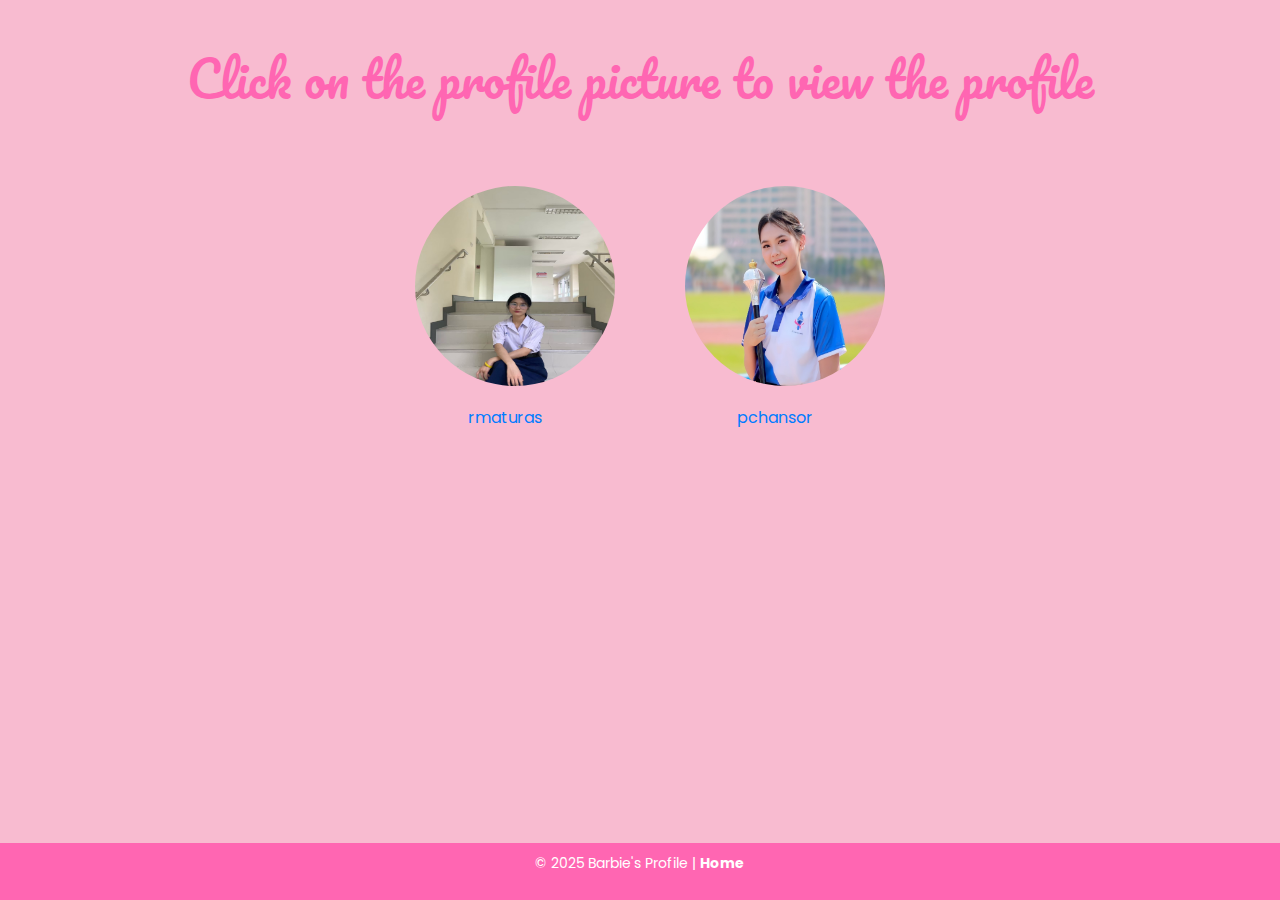
<file: rush/index.html>
<!DOCTYPE html>
<html lang="en">
<head>
    <meta charset="UTF-8">
    <meta name="viewport" content="width=device-width, initial-scale=1.0">
    <title>Our Profiles</title>
    <link href="https://cdn.jsdelivr.net/npm/bootstrap@4.5.2/dist/css/bootstrap.min.css" rel="stylesheet">
    <link href="https://fonts.googleapis.com/css2?family=Pacifico&family=Poppins:wght@300;400;600&display=swap" rel="stylesheet">
    <style>
        body {
            font-family: 'Poppins', sans-serif;
            background-color: #f8bbd0;
            color: #6a4e23;
            text-align: center;
        }

        h1 {
            font-family: 'Pacifico', cursive;
            color: #ff66b2;
            margin-top: 50px;
            font-size: 3em;
        }

        .profile-img {
            width: 200px;
            height: 200px;
            border-radius: 50%;
            margin: 20px;
            cursor: pointer;
            transition: transform 0.3s ease;
        }

        .profile-img:hover {
            transform: scale(1.1);
        }

        .container {
            padding: 50px 0;
        }

        .row {
            display: flex;
            justify-content: center;
            align-items: center;
            gap: 20px;
        }

        .col-md-6 {
            flex: 1;
            max-width: 250px;
        }

        .btn {
            background-color: #ff66b2;
            color: white;
            border-radius: 8px;
            padding: 10px 20px;
            font-size: 18px;
            text-decoration: none;
        }

        .btn:hover {
            background-color: #f8bbd0;
            color: #ff66b2;
        }

        .footer {
            background-color: #ff66b2;
            color: white;
            text-align: center;
            padding: 10px;
            position: fixed;
            bottom: 0;
            width: 100%;
        }

        .footer p {
            font-size: 14px;
        }

        .footer a {
            color: white;
            text-decoration: none;
            font-weight: bold;
        }

        .footer a:hover {
            text-decoration: underline;
        }

        @media (max-width: 768px) {
            h1 {
                font-size: 2em;
            }

            .container {
                padding: 20px;
            }

            .profile-img {
                width: 150px;
                height: 150px;
            }

            .btn {
                font-size: 14px;
            }
        }
    </style>
</head>
<body>

    <h1>Click on the profile picture to view the profile</h1>

    <div class="container">
        <div class="row">
            <div class="col-md-6">
                <a href="RTha.html">
                    <img src="img/Rhat.jpg" alt="Person 1" class="profile-img">
                    <p>rmaturas</p>
                </a>
            </div>
            <div class="col-md-6">
                <a href="portfolio_kate.html">
                    <img src="img/kate.jpg" alt="Person 2" class="profile-img">
                    <p>pchansor</p>
                </a>
            </div>
        </div>
    </div>

    <div class="footer">
        <p>&copy; 2025 Barbie's Profile | <a href="index.html">Home</a></p>
    </div>

    <script src="https://code.jquery.com/jquery-3.5.1.slim.min.js"></script>
    <script src="https://cdn.jsdelivr.net/npm/bootstrap@4.5.2/dist/js/bootstrap.bundle.min.js"></script>

</body>
</html>
</file>
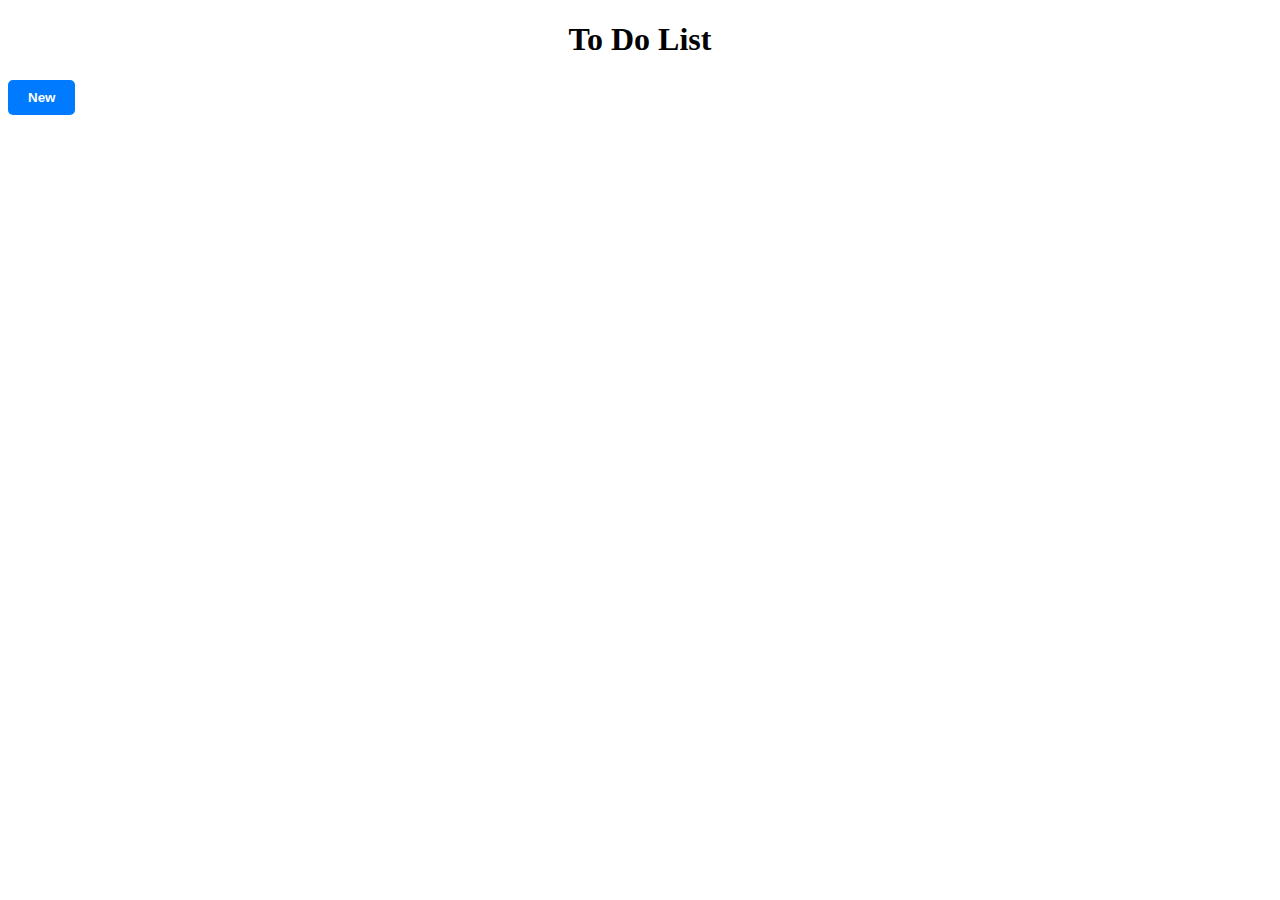
<file: cell03/ex03/index.html>
<!DOCTYPE html>
<html lang="en">

<head>
    <meta charset="UTF-8">
    <meta name="viewport" content="width=device-width, initial-scale=1.0">
    <title>To-do List</title>

    <style>
        body {
            justify-items: center;
        }

        .container {
            display: grid;
            justify-content: center;
            width: 20%;
        }

        button {
            padding: 10px 20px;
            background-color: #007bff;
            color: white;
            border: none;
            border-radius: 5px;
            font-weight: bold;
            cursor: pointer;
            margin-bottom: 20px;
        }

        button:hover {
            background-color: #0056b3;
        }

    </style>
</head>

<body>
    <h1>To Do List</h1>
    <button id="new">New</button>
    <div id="ft_list"></div>

    <script src="todo.js"></script>
</body>

</html>
</file>
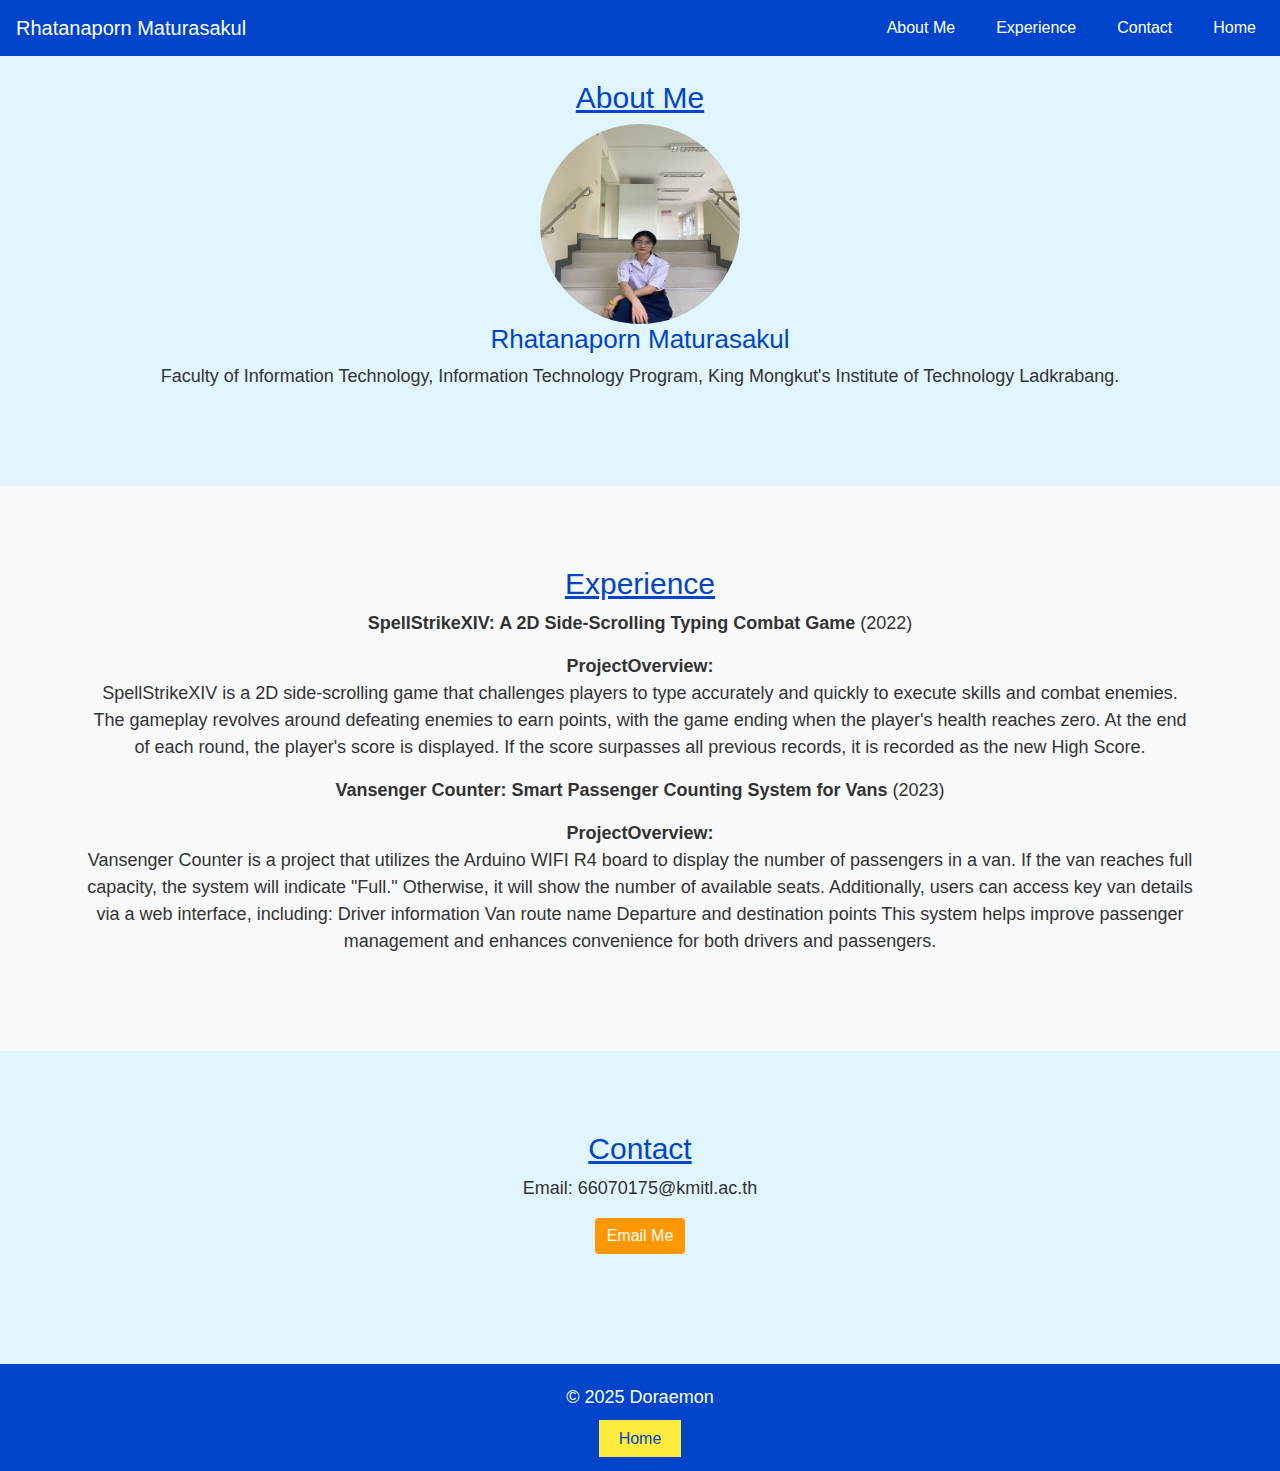
<file: rush/RTha.html>
<!DOCTYPE html>
<html lang="en">
<head>
    <meta charset="UTF-8">
    <meta name="viewport" content="width=device-width, initial-scale=1.0">
    <title>RTha</title>
    <link href="https://cdn.jsdelivr.net/npm/bootstrap@4.5.2/dist/css/bootstrap.min.css" rel="stylesheet">
    <style>
        body {
            font-family: 'Comic Sans MS', sans-serif;
            background-color: #e1f5fe;
            color: #333;
            margin: 0;
            padding: 0;
        }

        .navbar {
            position: fixed;
            width: 100%;
            top: 0;
            z-index: 100;
            background-color: #0044cc;
        }

        .navbar-brand {
            color: #fff !important;
        }

        .navbar-nav .nav-link {
            color: #fff !important;
            margin-left: 15px;
        }

        .navbar-nav .nav-link:hover {
            color: #ffeb3b !important;
            font-weight: bold;
        }

        .section {
            padding: 80px 0;
        }

        .photo {
            width: 200px;
            height: 200px;
            border-radius: 50%;
        }

        .footer {
            background-color: #0044cc;
            color: #fff;
            text-align: center;
            padding: 20px;
            margin-top: 30px;
        }

        .social-icons img {
            width: 40px;
            margin: 5px;
        }

        h2 {
            font-size: 30px;
            color: #0044cc;
            text-decoration: underline;
        }

        h3 {
            font-size: 26px;
            color: #0044cc;
        }

        p {
            font-size: 18px;
        }

        .btn-primary {
            background-color: #ff9800;
            border: none;
        }

        .btn-primary:hover {
            background-color: #e68900;
        }

        .home-btn {
            background-color: #ffeb3b;
            color: #0044cc;
            padding: 10px 20px;
            border: none;
            font-size: 16px;
        }

        .home-btn:hover {
            background-color: #fbc02d;
        }

        .container {
            text-align: center;
        }

        .nav-item {
            margin-left: 10px;
        }

        /* Responsive Design */
        @media (max-width: 768px) {
            .container {
                text-align: left;
            }

            .footer {
                font-size: 14px;
            }

            .photo {
                width: 150px;
                height: 150px;
            }

            h2, h3 {
                font-size: 22px;
            }

            .social-icons {
                margin-top: 10px;
            }

            .btn-primary {
                font-size: 14px;
            }
        }

        @media (max-width: 480px) {
            h2, h3 {
                font-size: 20px;
            }

            .footer {
                font-size: 12px;
            }

            .social-icons img {
                width: 30px;
                height: 30px;
            }

            .btn-primary {
                font-size: 14px;
                width: 100%;
            }

            .home-btn {
                width: 100%;
                padding: 12px;
                font-size: 18px;
            }
        }
    </style>
</head>
<body>

    <nav class="navbar navbar-expand-lg navbar-light">
        <a class="navbar-brand" href="#">Rhatanaporn Maturasakul</a>
        <button class="navbar-toggler" type="button" data-toggle="collapse" data-target="#navbarNav" aria-controls="navbarNav" aria-expanded="false" aria-label="Toggle navigation">
            <span class="navbar-toggler-icon"></span>
        </button>
        <div class="collapse navbar-collapse" id="navbarNav">
            <ul class="navbar-nav ml-auto">
                <li class="nav-item">
                    <a class="nav-link" href="#aboutMe">About Me</a>
                </li>
                <li class="nav-item">
                    <a class="nav-link" href="#experience">Experience</a>
                </li>
                <li class="nav-item">
                    <a class="nav-link" href="#contact">Contact</a>
                </li>
                <li class="nav-item">
                    <a class="nav-link" href="index.html">Home</a>
                </li>
            </ul>
        </div>
    </nav>

    <div class="section" id="aboutMe">
        <div class="container text-center">
            <h2>About Me</h2>
            <img src="img/Rhat.jpg" class="photo" alt="Doraemon">
            <h3>Rhatanaporn Maturasakul</h3>
            <p>Faculty of Information Technology, Information Technology Program, King Mongkut's Institute of Technology Ladkrabang.</p>
        </div>
    </div>

    <div class="section bg-light" id="experience">
        <div class="container text-center">
            <h2>Experience</h2>
            <p><strong>SpellStrikeXIV: A 2D Side-Scrolling Typing Combat Game</strong> (2022)</p>
            <p><strong>ProjectOverview:</strong><br>
                SpellStrikeXIV is a 2D side-scrolling game that challenges players to type accurately and quickly to execute skills and combat enemies. The gameplay revolves around defeating enemies to earn points, with the game ending when the player's health reaches zero. At the end of each round, the player's score is displayed. If the score surpasses all previous records, it is recorded as the new High Score.</p>
            <p><strong>Vansenger Counter: Smart Passenger Counting System for Vans</strong> (2023)</p>
            <p><strong>ProjectOverview:</strong><br>
                Vansenger Counter is a project that utilizes the Arduino WIFI R4 board to display the number of passengers in a van. If the van reaches full capacity, the system will indicate "Full." Otherwise, it will show the number of available seats.

Additionally, users can access key van details via a web interface, including:

Driver information
Van route name
Departure and destination points
This system helps improve passenger management and enhances convenience for both drivers and passengers.</p>
        </div>
    </div>

    <div class="section" id="contact">
        <div class="container text-center">
            <h2>Contact</h2>
            <p>Email: 66070175@kmitl.ac.th</p>
            <a href="mailto:doraemon@futuremail.com" class="btn btn-primary">Email Me</a>
        </div>
    </div>

    <div class="footer">
        <p>&copy; 2025 Doraemon</p>
        <a href="index.html" class="home-btn">Home</a>
    </div>

    <script src="https://code.jquery.com/jquery-3.5.1.slim.min.js"></script>
    <script src="https://cdn.jsdelivr.net/npm/bootstrap@4.5.2/dist/js/bootstrap.bundle.min.js"></script>
</body>
</html>
</file>
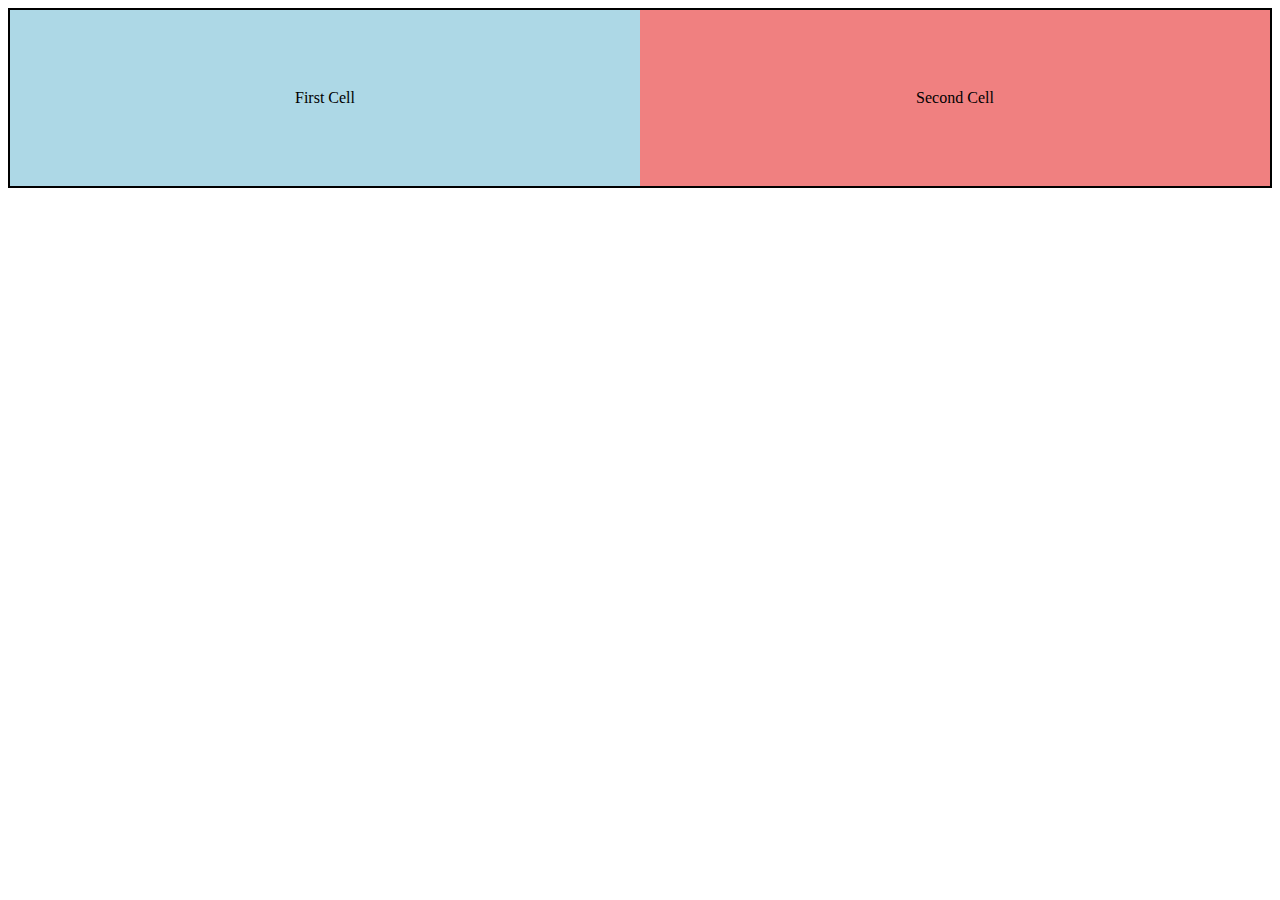
<file: cell01/ex05/tab.html>
<!DOCTYPE html>
<html lang="en">

<head>
    <meta charset="UTF-8">
    <meta name="viewport" content="width=device-width, initial-scale=1.0">
    <title>ex05</title>

    <style>
        body {
            text-align: center;
        }

        table {
            border: 2px solid black;
            width: 100%;
            height: 20vh;
            border-collapse: collapse;
        }

        #c1 {
            background-color: lightblue;
            width: 50%;
        }

        #c2 {
            background-color: lightcoral;
            width: 50%;
        }
    </style>
</head>

<body>
    <table>
        <tr>
            <td id="c1">First Cell</td>
            <td id="c2">Second Cell</td>
        </tr>
    </table>
</body>

</html>
</file>
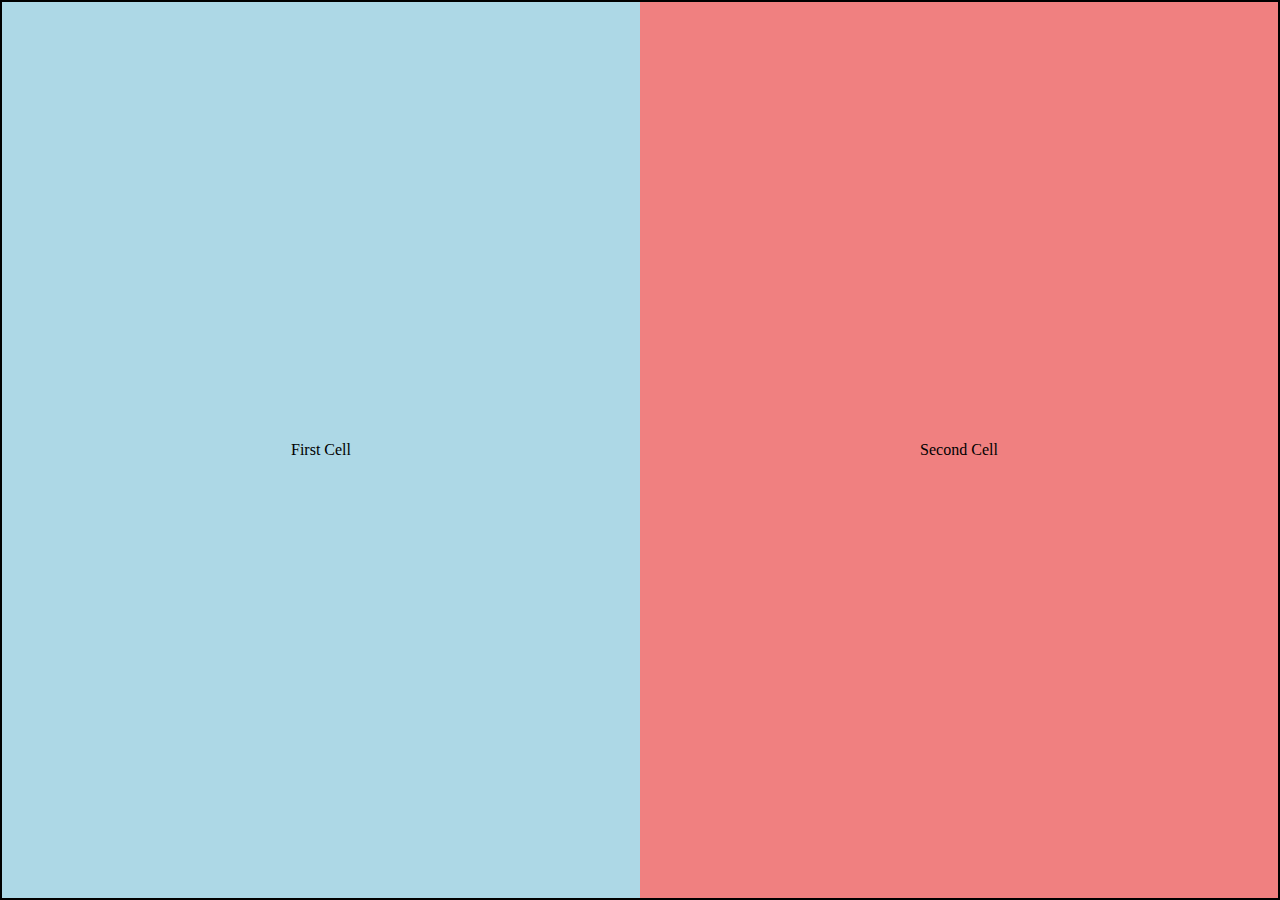
<file: cell01/ex06/responsive.html>
<!DOCTYPE html>
<html lang="en">

<head>
    <meta charset="UTF-8">
    <meta name="viewport" content="width=device-width, initial-scale=1.0">
    <title>ex06</title>

    <style>
        body {
            margin: 0;
            text-align: center;
        }

        table {
            border: 2px solid black;
            width: 100%;
            height: 100vh;
            border-collapse: collapse;
        }

        #c1 {
            background-color: lightblue;
            width: 50%;
        }

        #c2 {
            background-color: lightcoral;
            width: 50%;
        }
    </style>
</head>

<body>
    <table>
        <tr>
            <td id="c1">First Cell</td>
            <td id="c2">Second Cell</td>
        </tr>
    </table>
</body>

</html>
</file>
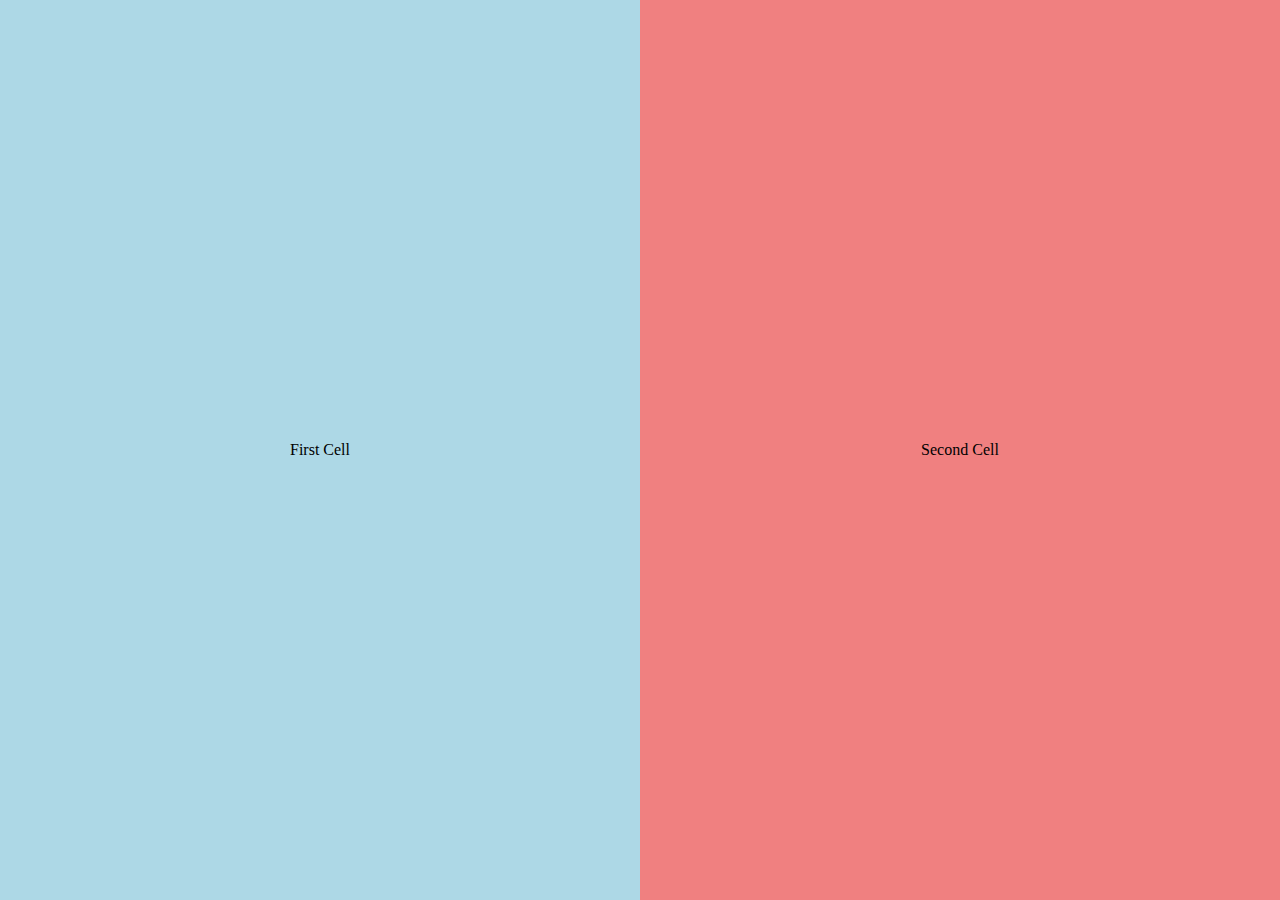
<file: cell02/ex00/responsive.html>
<!DOCTYPE html>
<html lang="en">

<head>
    <meta charset="UTF-8">
    <meta name="viewport" content="width=device-width, initial-scale=1.0">
    <title>ex00</title>
    <link rel="stylesheet" href="responsive.css">
</head>

<body>
    <table>
        <tr>
            <td id="c1">First Cell</td>
            <td id="c2">Second Cell</td>
        </tr>
    </table>
</body>

</html>
</file>
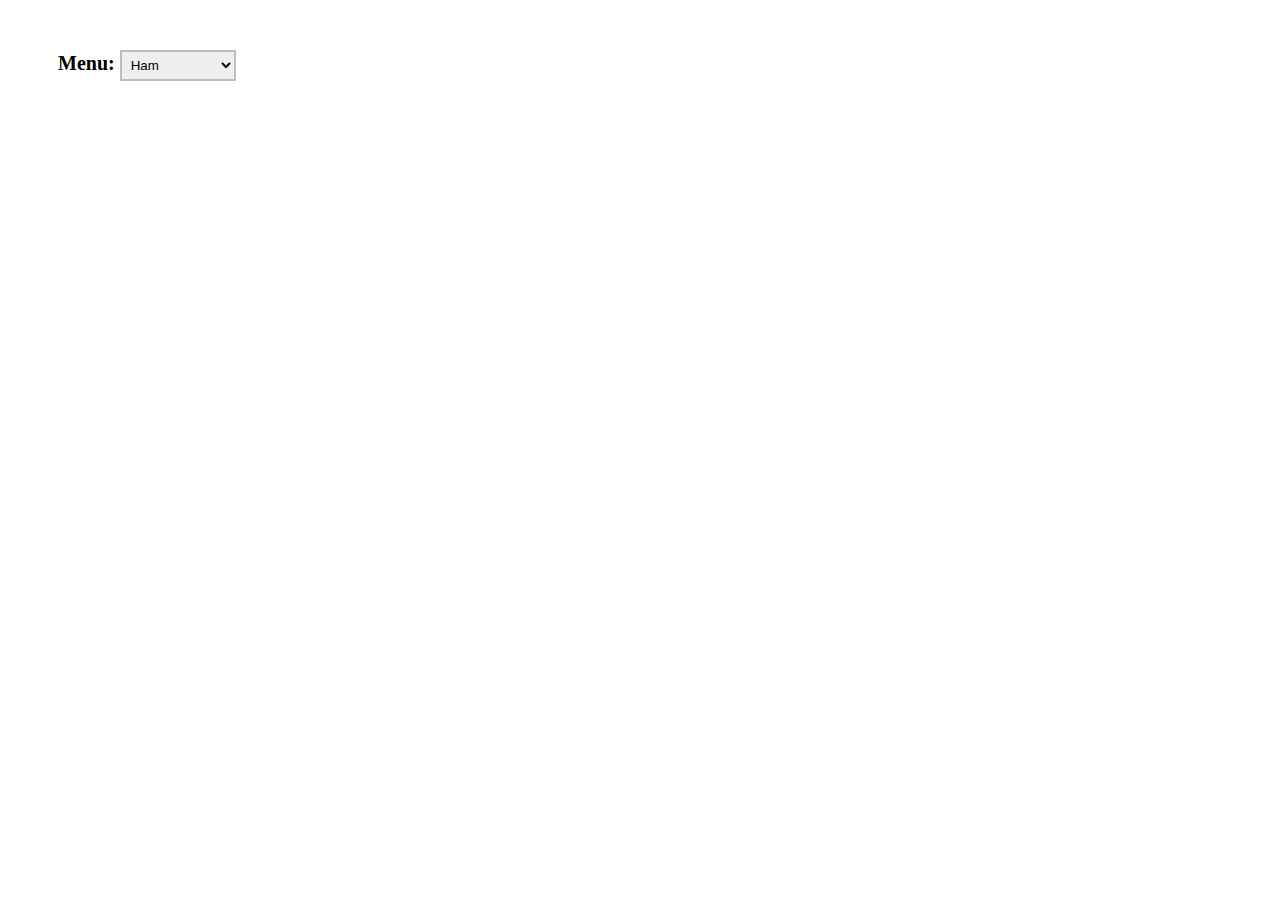
<file: cell02/ex01/menu.html>
<!DOCTYPE html>
<html lang="en">
<head>
    <meta charset="UTF-8">
    <meta name="viewport" content="width=device-width, initial-scale=1.0">
    <title>ex01</title>
    <link rel="stylesheet" href="menu.css">
</head>
<body>
    <div class="container">
        <label for="menu">Menu:</label>
        <select name="sandwich" id="sandwich">
            <option value="ham">Ham</option>
            <option value="cheese">Cheese</option>
            <option value="totato">Tomato</option>
            <option value="salad">Salad</option>
        </select>
    </div>
</body>
</html>
</file>
<file: cell02/ex02/parallax.html>
<!DOCTYPE html>
<html lang="en">
<head>
    <meta charset="UTF-8">
    <meta name="viewport" content="width=device-width, initial-scale=1.0">
    <title>ex02</title>
    <link rel="stylesheet" href="parallax.css">
</head>
<body>
    <div class="container">
        <div class="parallax parallax-1">
            <div class="msg">
                <h1>Image1</h1>
            </div>
        </div>

        <div class="content">
            <h1>Parallax</h1>
        </div>

        <div class="parallax parallax-2">
            <div class="msg">
                <h1>Image2</h1>
            </div>
        </div>
    </div>
</body>
</html>
</file>
<file: cell02/ex00/responsive.css>
body {
    margin: 0;
    text-align: center;
}

table {
    width: 100%;
    height: 100vh;
    border-collapse: collapse;
}

#c1 {
    background-color: lightblue;
    width: 50%;
}

#c2 {
    background-color: lightcoral;
    width: 50%;
}
</file>
<file: cell02/ex01/menu.css>
body {
    font-size: 20px;
    font-weight: 600;
}

.container {
    margin: 50px;
}

select {
    width: 10%;
    padding: 5px;
    border: 2px solid rgb(189, 189, 189);
}
</file>
<file: cell02/ex02/parallax.css>
body {
    height: 100%;
    text-align: center;
    margin: 0;
    color: white;
}

.parallax {
    display: flex;
    background-repeat: no-repeat;
    background-size: cover;
    background-attachment: fixed;
    justify-content: center;
    align-items: center;
    width: 100%;
    height: 100vh;
}

.parallax-1 {
    background-image: url('https://i.pinimg.com/736x/6b/bc/ab/6bbcaba92a2f630eab5e44365e46a2d7.jpg');
}

.parallax-2 {
    background-image: url('https://i.pinimg.com/736x/b6/61/dc/b661dcdf0860aba56f38b6e7923fc8c6.jpg');
}

.msg {
    width: 40%;
}

.content{
    padding: 100px;
    align-items: center;
    background-color: black;
    color: white;
}
</file>
